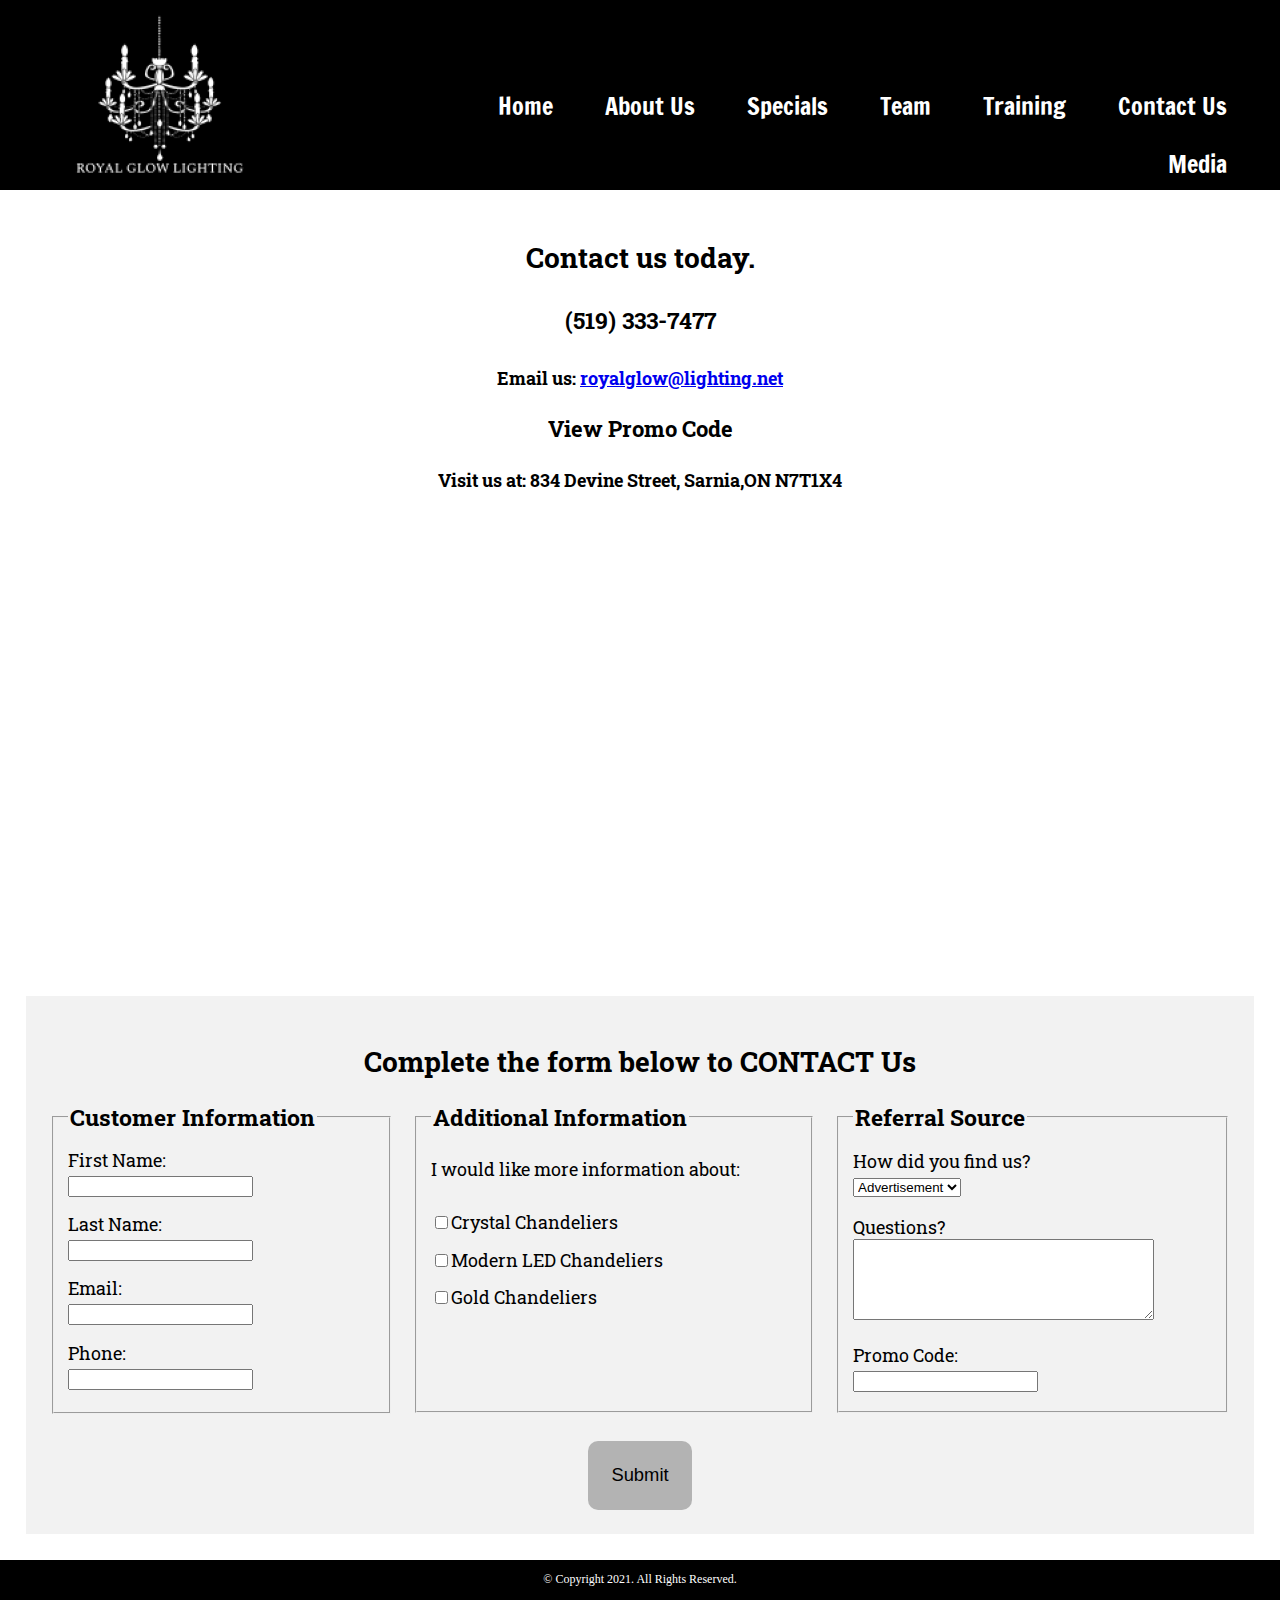
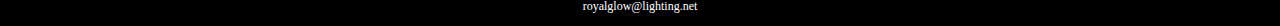
<file: contact.html>
<!DOCTYPE html>
<!-- This website template was created by: Rohankumar Dhuda -->
<html lang="en">
<head>
      <title>Royal Glow Lighting</title>
	  <meta charset="utf-8">
	  <link rel="stylesheet"href="css/styles.css">
	  <meta name="viewport" content="width=device-width, initial-scale=1">
	  <link href="https://fonts.googleapis.com/css2?family=Francois+One&family=Roboto+Slab:wght@300&display=swap" rel="stylesheet">
	  <link rel="shortcut icon" href="images/rlogo.png">
	  <link rel="icon" type="image/png" sizes="32x32" href="images/rlogo.png">
	  <link rel="apple-touch-icon" sizes="180x180" href="images/rlogo.png">
	  <link rel="icon" sizes="192x192" href="images/rlogo.png">
</head>
<body>

      <div id="container"> 
	  
	  <!-- Mobile Nav -->
	  <nav class="mobile-nav">
	           <div id="menu-links">
			             <a href="index.html">Home</a>
						 <a href="about.html">About Us</a>
						 <a href="specials.html">Specials</a>
						 <a href="team.html">Team</a> 
						 <a href="training.html">Training</a>
						 <a href="contact.html">Contact Us</a>
						 <a href="media.html">Media</a>
				</div>
				<a class="menu-icon" onclick="hamburger()">
				         <div>&#9776;</div>
				</a>
				</nav>
				
      <!-- Use the header area for the website name or logo -->
     <header id="r-logo">
	         
			  <a href="index.html"><img src="images/logo3-png.png" alt="logo"></a>
	  </header>
	  
	 <!-- Tablet, Desktop Nav -->
	  <nav class="tablet-desktop">
	       <ul>
	       <li><a href="index.html">Home</a></li>
		   <li><a href="about.html">About Us</a></li>
		   <li><a href="specials.html">Specials</a></li>
		   <li><a href="team.html">Team</a></li>
		   <li><a href="training.html">Training</a></li>
		   <li><a href="contact.html">Contact Us</a></li>
		   <li><a href="media.html">Media</a></li>
		   </ul>
	  </nav>
	 
      <!-- Use the main area to add the main content of the webpage -->	 
	  
	  <main>
	  
	         <div id="contact">
			 
			               <h2>Contact us today.</h2> 
                           <h4 class="mobile tel-link"><a href="tel:5193337477">(519) 333-7477</a></h4>
						   <h4 class="tablet-desktop tel-num">(519) 333-7477</h4>
						   <h4>Email us: <a href="mailto:royalglow@lighting.net" class="contact-email-link">royalglow@lighting.net</a></h4>
                           <h3 class="offer" onclick="discount()" id="special">View Promo Code</h3>						   
						   <h4>Visit us at: 834 Devine Street, Sarnia,ON N7T1X4</h4> 
						   
						   <iframe src="https://www.google.com/maps/embed?pb=!1m18!1m12!1m3!1d2919.654323330036!2d-82.3828715243168!3d42.96448849670245!2m3!1f0!2f0!3f0!3m2!1i1024!2i768!4f13.1!3m3!1m2!1s0x88258328d5d1e30d%3A0xb89a0f3b3b928c95!2s834%20Devine%20St%2C%20Sarnia%2C%20ON%20N7T%201X5!5e0!3m2!1sen!2sca!4v1701950794924!5m2!1sen!2sca" width="600" height="450" style="border:0;" allowfullscreen="" loading="lazy" referrerpolicy="no-referrer-when-downgrade"></iframe>
			 </div>
			 
			 <div id="form">
			 
			       <h2>Complete the form below to CONTACT Us</h2>
				   
				   <form class="form-grid"> <!-- Start Form -->
				   
				   <fieldset>
				             <legend>Customer Information</legend>
							 <label for="fName">First Name:</label>
							 <input type="text" name="fName" id="fName" required>
							 
							 <label for="lName">Last Name:</label>
			                 <input type="text" name="lName" id="lName" required>
							 
							 <label for="email">Email:</label> 
							 <input type="email" name="email" id="email" required>
							 
							 <label for="phone">Phone:</label>
							 <input type="tel" id="phone" name="phone" required>
				   </fieldset>
				   
				   <fieldset>
				             <legend>Additional Information</legend>
							 <p>I would like more information about:</p>
				   
				             <label for="grpfit"><input type="checkbox" name="interest" id="grpfit" value="Crystal Chandeliers">Crystal Chandeliers</label>
							 
							 <label for="prtrain"><input type="checkbox" name="interest" id="prtrain" value="Modern LED Chandeliers">Modern LED Chandeliers</label> 
							 
							 <label for="nutr"><input type="checkbox" name="interest" id="nutr" value="Gold Chandeliers">Gold Chandeliers</label>
					</fieldset>
					
					<fieldset>
					          <legend>Referral Source</legend>
							  <label for="reference">How did you find us?</label>
							  <select name="reference" id="reference">
							       <option value="ad">Advertisement</option>
								   <option value="friend">Friend</option>
								   <option value="google">Google</option>
								   <option value="social">Social Media</option>
								   <option value="other">Other</option>
							</select> 
							
							<label for="questions">Questions?</label> 
							<textarea id="questions" name="questions" rows="5" cols="35"></textarea> 
							
							<label for="promo">Promo Code:</label>
							<input type="text" id="promo" name="promo">
					</fieldset> 
					
					<input type="submit" id="submit" value ="Submit" class="btn">
				   
			</form>
	  </main>
	  
	  <!-- Use the footer area to add webpage footer content -->
	  <footer>
	          <p>&copy; Copyright 2021. All Rights Reserved.</p>
			  <p><a href="mailto:royalglow@lighting.net">royalglow@lighting.net</a></p>
	  </footer>
	  </div>
	  <script src="scripts/script.js"></script>
	  
</body>
</html>
</file>
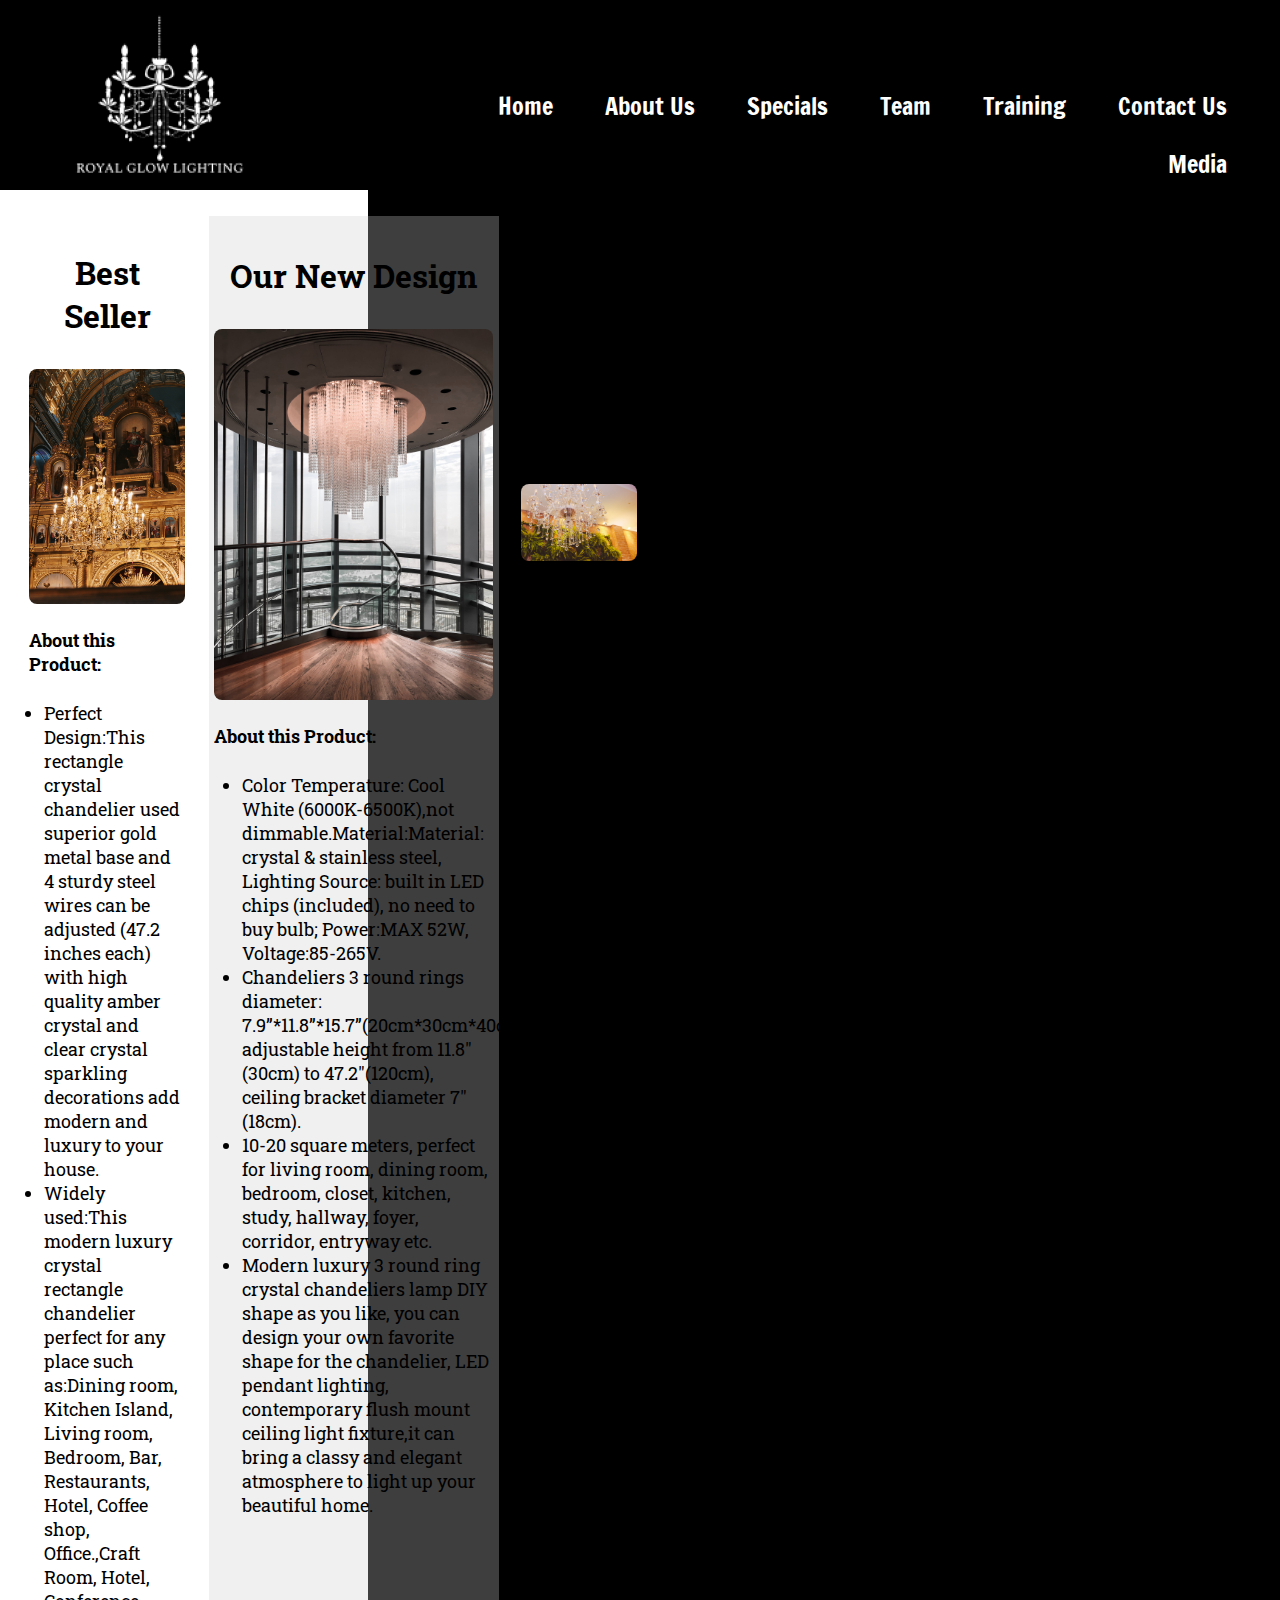
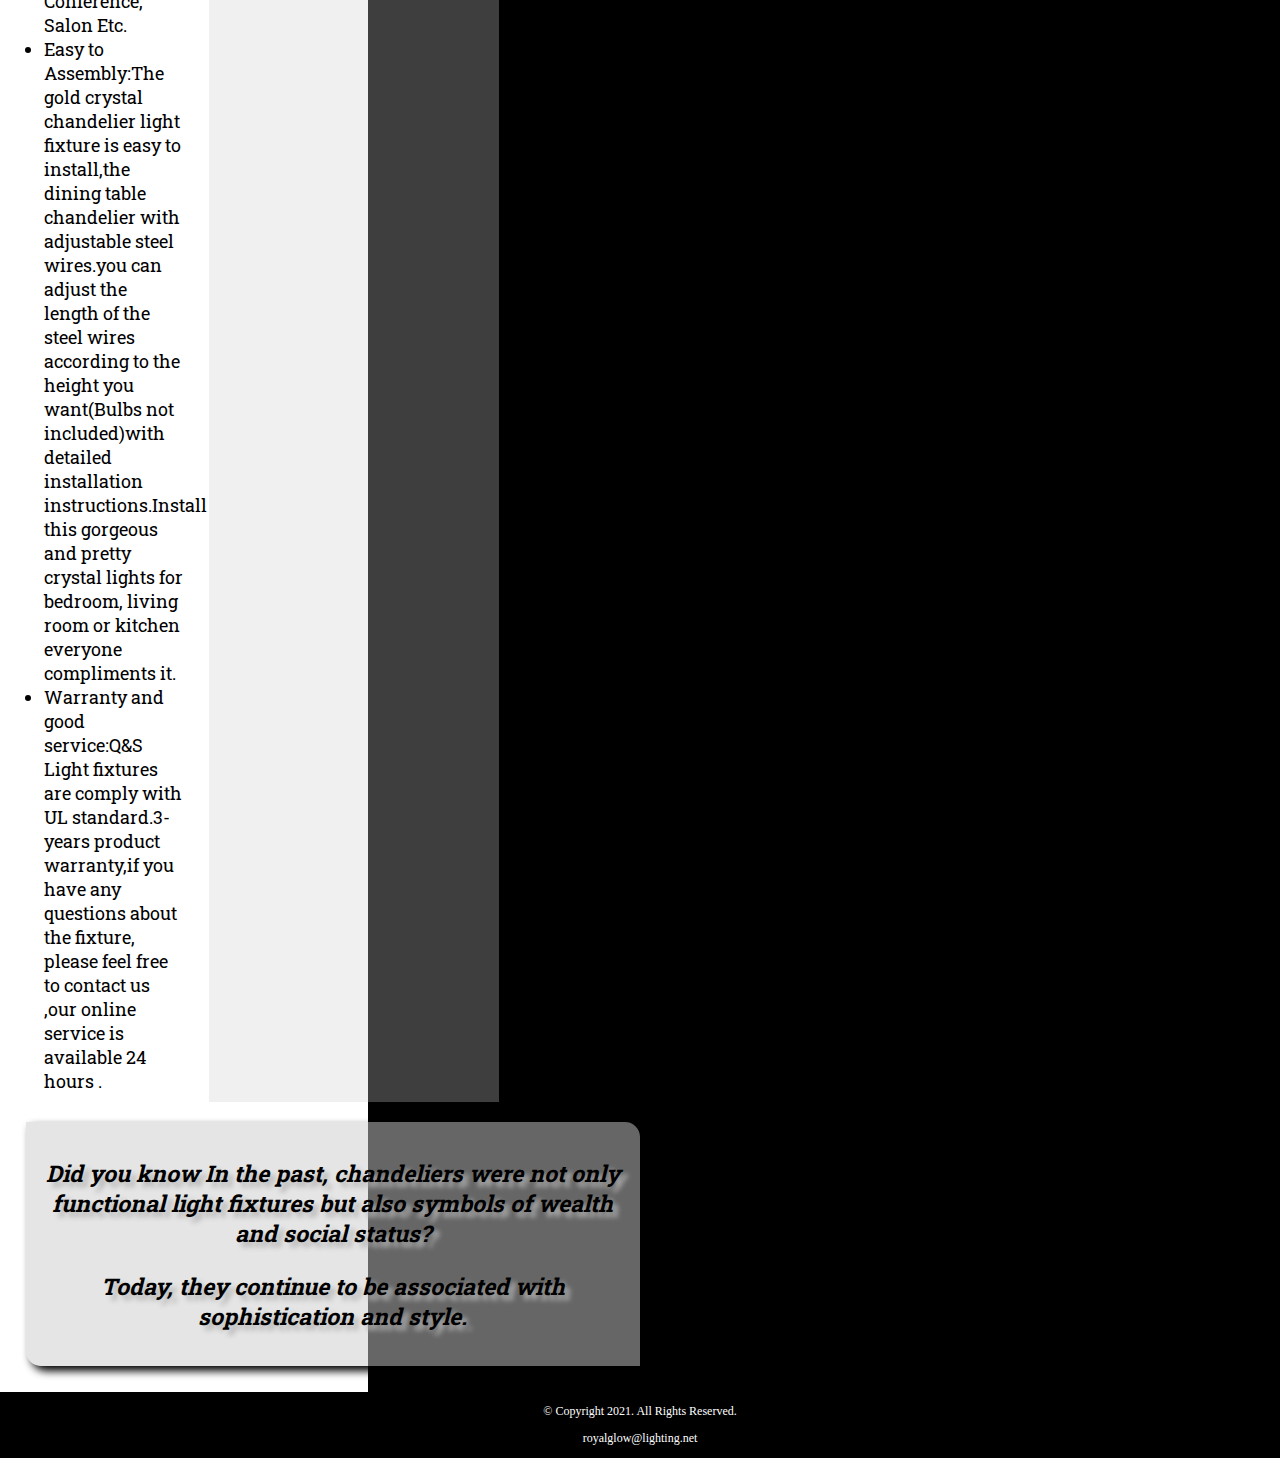
<file: specials.html>
<!DOCTYPE html>
<!-- This website template was created by: Rohankumar Dhuda -->
<html lang="en">
<head>
      <title>Royal Glow Lighting</title>
	  <meta charset="utf-8">
	  <link rel="stylesheet"href="css/styles.css">
	  <meta name="viewport" content="width=device-width, initial-scale=1">
	  <link href="https://fonts.googleapis.com/css2?family=Francois+One&family=Roboto+Slab:wght@300&display=swap" rel="stylesheet">
	  <link rel="shortcut icon" href="images/rlogo.png">
	  <link rel="icon" type="image/png" sizes="32x32" href="images/rlogo.png">
	  <link rel="apple-touch-icon" sizes="180x180" href="images/rlogo.png">
	  <link rel="icon" sizes="192x192" href="images/rlogo.png">
</head>
<body>

      <div id="container"> 
	  
	  <!-- Mobile Nav -->
	  <nav class="mobile-nav">
	           <div id="menu-links">
			             <a href="index.html">Home</a>
						 <a href="about.html">About Us</a>
						 <a href="specials.html">Specials</a>
						 <a href="team.html">Team</a> 
						 <a href="training.html">Training</a>
						 <a href="contact.html">Contact Us</a>
						 <a href="media.html">Media</a>
				</div>
				<a class="menu-icon" onclick="hamburger()">
				         <div>&#9776;</div>
				</a>
				</nav>
				
      <!-- Use the header area for the website name or logo -->
      <header>
	          
			  <a href="index.html"><img src="images/logo3-png.png" alt="logo"></a>
	  </header>
	  
	  <!-- Tablet, Desktop Nav -->
	  <nav class="tablet-desktop">
	       <ul>
	       <li><a href="index.html">Home</a></li>
		   <li><a href="about.html">About Us</a></li>
		   <li><a href="specials.html">Specials</a></li>
		   <li><a href="team.html">Team</a></li>
		   <li><a href="training.html">Training</a></li>
		   <li><a href="contact.html">Contact Us</a></li>
		   <li><a href="media.html">Media</a></li>
		   </ul>
	  </nav>
	  
  
	  
	  <main class="grid">
	             
				 
	             <article>
				          <h3>Best Seller</h3> 
						  <img src="images/gold.jpg" alt="gold" class="round">
						  <h4>About this Product:</h4> 
						  
		                  <ul>
						  <li>Perfect Design:This rectangle crystal chandelier used superior gold metal base and 4 sturdy steel wires can be adjusted (47.2 inches each) with high quality amber crystal and clear crystal sparkling decorations add modern and luxury to your house.</li>
						  <li>Widely used:This modern luxury crystal rectangle chandelier perfect for any place such as:Dining room, Kitchen Island, Living room, Bedroom, Bar, Restaurants, Hotel, Coffee shop, Office.,Craft Room, Hotel, Conference, Salon Etc.</li>
						  <li>Easy to Assembly:The gold crystal chandelier light fixture is easy to install,the dining table chandelier with adjustable steel wires.you can adjust the length of the steel wires according to the height you want(Bulbs not included)with detailed installation instructions.Install this gorgeous and pretty crystal lights for bedroom, living room or kitchen everyone compliments it.</li>
						  <li>Warranty and good service:Q&S Light fixtures are comply with UL standard.3-years product warranty,if you have any questions about the fixture, please feel free to contact us ,our online service is available 24 hours .</li>
						  </ul>

				 </article>
	  
	             <article>
				          <h3>Our New Design</h3>
						  <img src="images/modern.jpg" alt="new design" class="round">
						  
						  <h4>About this Product:</h4>          
                          <ul>
                          <li>Color Temperature: Cool White (6000K-6500K),not dimmable.Material:Material: crystal & stainless steel, Lighting Source: built in LED chips (included), no need to buy bulb; Power:MAX 52W, Voltage:85-265V.</li>
                          <li>Chandeliers 3 round rings diameter: 7.9”*11.8”*15.7”(20cm*30cm*40cm), adjustable height from 11.8"(30cm) to 47.2"(120cm), ceiling bracket diameter 7"(18cm).</li>
                          <li>10-20 square meters, perfect for living room, dining room, bedroom, closet, kitchen, study, hallway, foyer, corridor, entryway etc.</li>
                          <li>Modern luxury 3 round ring crystal chandeliers lamp DIY shape as you like, you can design your own favorite shape for the chandelier, LED pendant lighting, contemporary flush mount ceiling light fixture,it can bring a classy and elegant atmosphere to light up your beautiful home.</li>
                          </ul>
						  
				 </article>
				 
				 <article>
				          <h3>Product of the Week</h3>
				          <h4>Crystal Chandelier</h4>
						  <img src="images/crystal.jpg" alt="Product" class="round"> 
                          <h4>About this Product:</h4>
                          <ul>
                          <li>Chandelier Size: 22.6 inches high and 19.2 inches wide. Chain: 39.4 inches high(max). Canopy: 4.7 inches wide.</li>
                          <li>Bulb Socket Base: E12, 120V 40watts(Max). (*Bulbs Not Included* You need to get 5*E12 Led Bulbs depending on the lighting effects you want).</li>
                          <li>Modern Design: Sparkling glass crystals which has a glass touch and feeling make it uneasy to break and could create a superior and classy atmosphere in your room.</li>
                          <li>Easy Installation: Assembly required and easy to install, with all mounting hardware and a detailed mounting instruction included.</li>
                          <li>Widely Use: Hallway, Living Room, Dining Room, Porch, Hotel, Staircase, Island, Foyer, Bedroom, Office and etc.</li>
                          </ul>
						  
				 </article>
				 
				 <aside class="tablet-desktop grid-item4">
				              <p>Did you know In the past, chandeliers were not only functional light fixtures but also symbols of wealth and social status?</p>
							  <p>Today, they continue to be associated with sophistication and style.</p>
							  
							  
				 </aside>
				 
	         
			 
	  </main>
	  
	  <!-- Use the footer area to add webpage footer content -->
	  <footer>
	          <p>&copy; Copyright 2021. All Rights Reserved.</p>
			  <p><a href="royalglow@lighting.net"> royalglow@lighting.net</a></p>
	  </footer>
	  </div>
	  <script src="scripts/script.js"></script>
	  
</body>
</html>
</file>
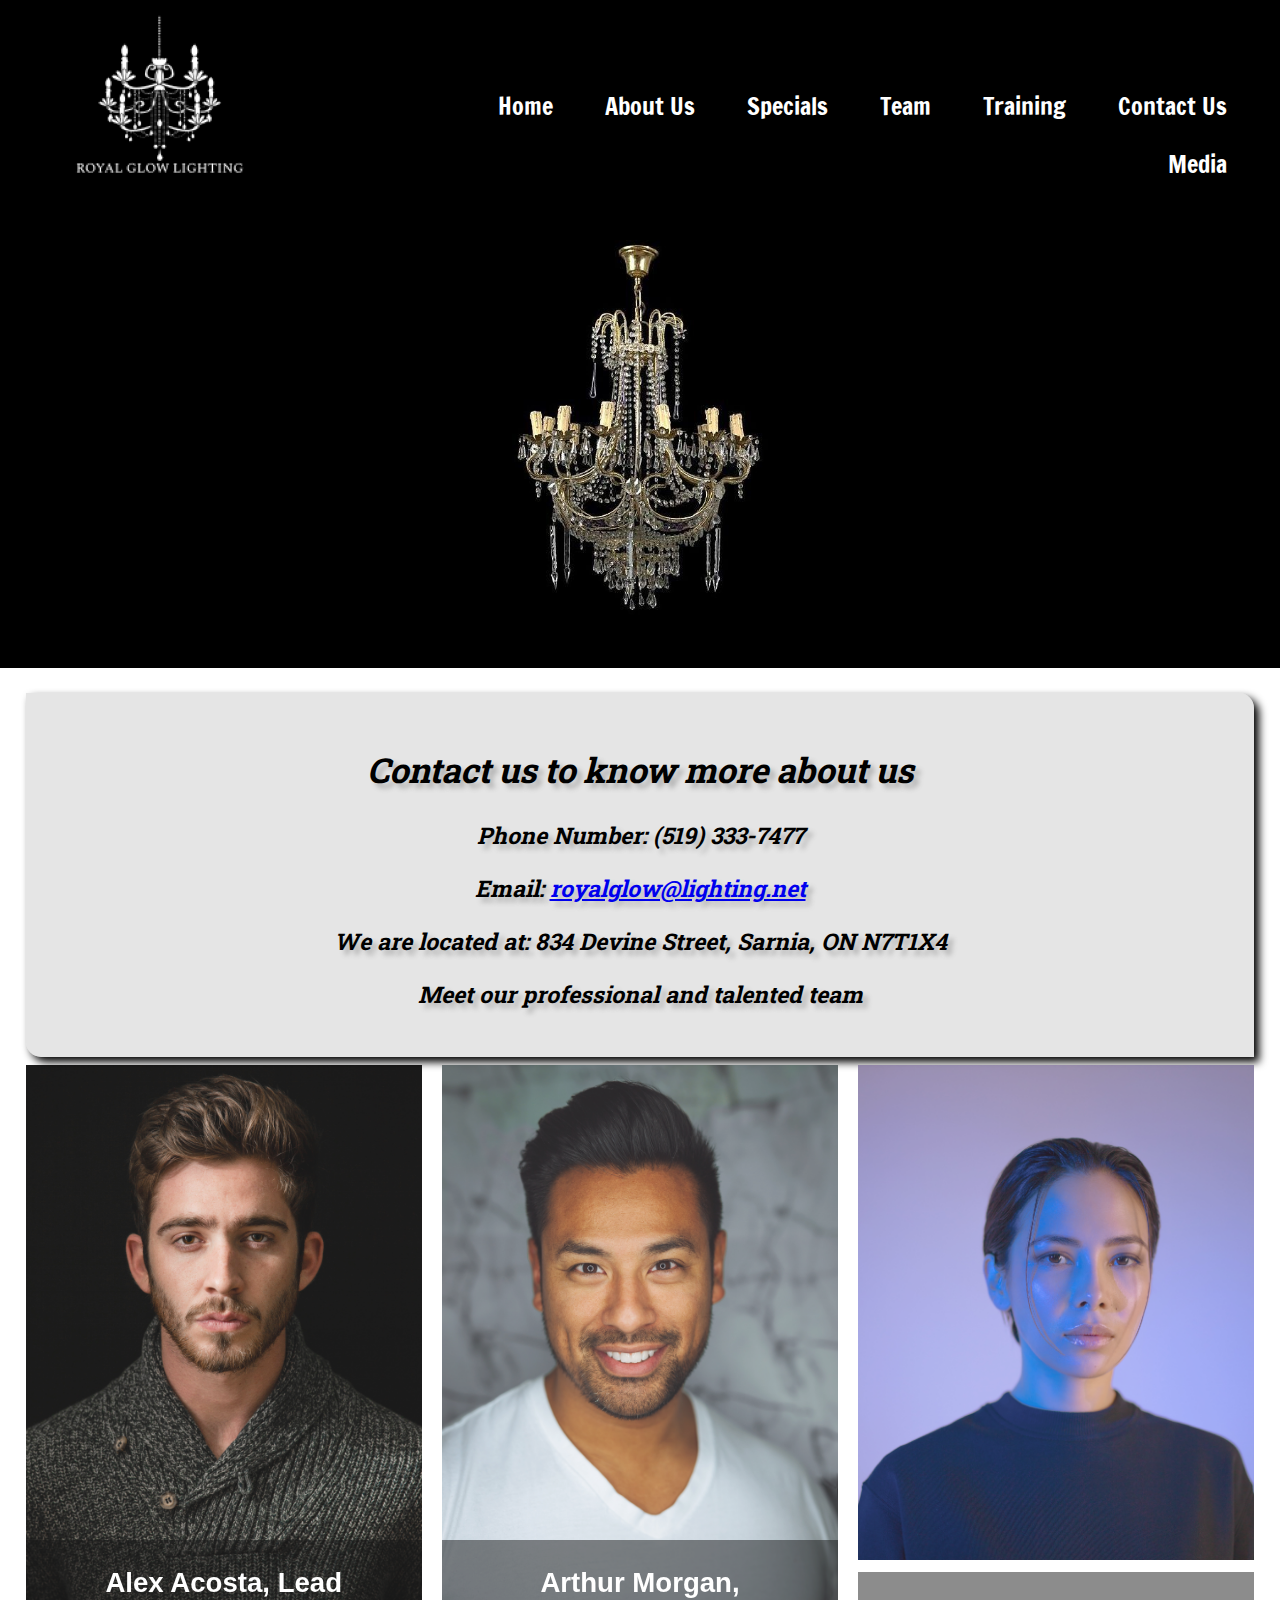
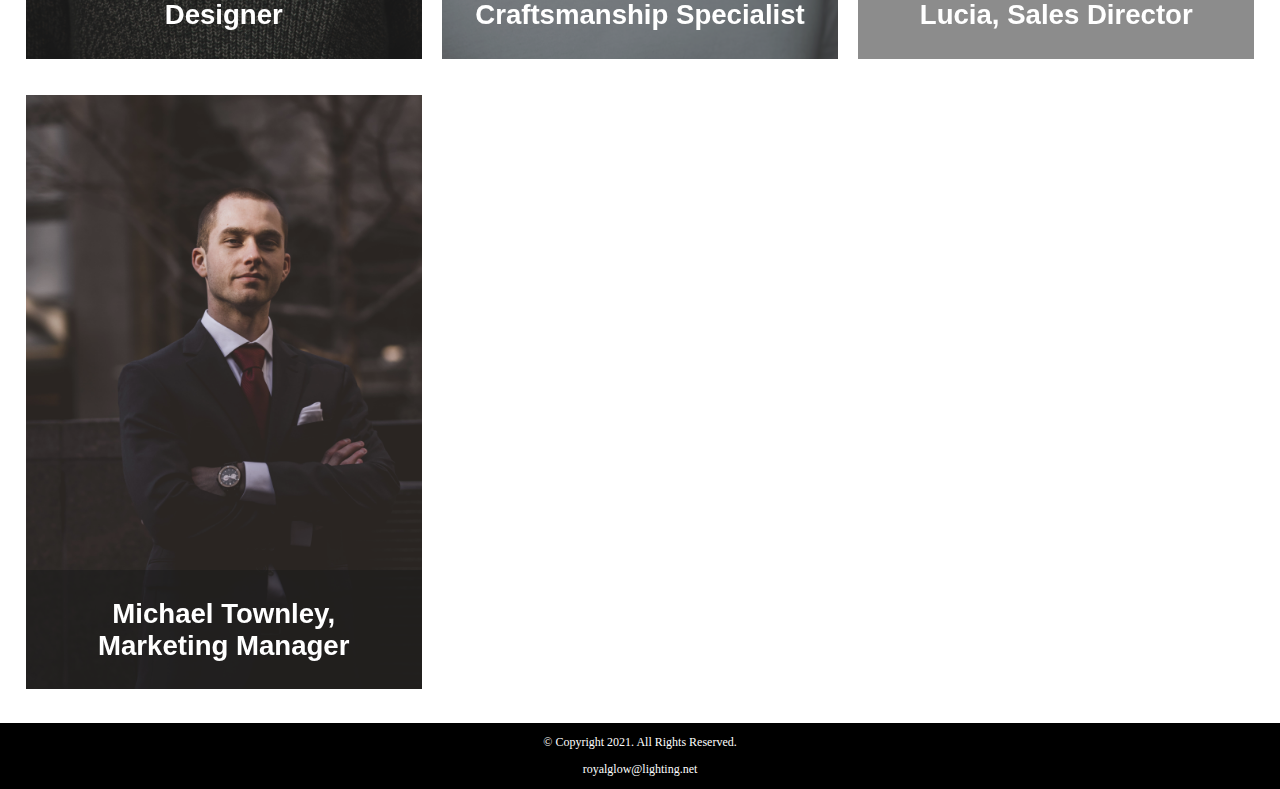
<file: team.html>
<!DOCTYPE html>
<!--
 Student Name: Rohankumar Dhuda
 File Name: team
-->

<html lang="en">
<head>
      <title>Royal Glow Lighting</title>
	  <meta charset="utf-8">
	  <link rel="stylesheet"href="css/styles.css">
	  <meta name="viewport" content="width=device-width, initial-scale=1">
	  <link href="https://fonts.googleapis.com/css2?family=Francois+One&family=Roboto+Slab:wght@300&display=swap" rel="stylesheet">
	  <link rel="shortcut icon" href="images/rlogo.png">
	  <link rel="icon" type="image/png" sizes="32x32" href="images/rlogo.png">
	  <link rel="apple-touch-icon" sizes="180x180" href="images/rlogo.png">
	  <link rel="icon" sizes="192x192" href="images/rlogo.png">
</head>
<body>
       <div id="container">
      
	  <!-- Mobile Nav -->
	  <nav class="mobile-nav">
	           <div id="menu-links">
			             <a href="index.html">Home</a>
						 <a href="about.html">About Us</a>
						 <a href="specials.html">Specials</a>
						 <a href="team.html">Team</a> 
						 <a href="training.html">Training</a>
						 <a href="contact.html">Contact Us</a>
						 <a href="media.html">Media</a>
				</div>
				<a class="menu-icon" onclick="hamburger()">
				         <div>&#9776;</div>
				</a>
				</nav>
				
 <header id="r-logo">
	         
			  <a href="index.html"><img src="images/logo3-png.png" alt="logo"></a>
	  </header>
	  
<nav class="tablet-desktop">
	       <ul>
	       <li><a href="index.html">Home</a></li>
		   <li><a href="about.html">About Us</a></li>
		   <li><a href="specials.html">Specials</a></li>
		   <li><a href="team.html">Team</a></li>
		   <li><a href="training.html">Training</a></li>
		   <li><a href="contact.html">Contact Us</a></li>
		   <li><a href="media.html">Media</a></li>
		   </ul>
	  </nav>
	  
	  <div id="start" class="tablet-desktop">
	         <img src="images/start.jpg" alt="wide chandelier"> 
	   </div>

     <!-- Use the main area to add the main content to the webpage -->
       <main>
	         <aside id="contact">
			 <h2>Contact us to know more about us</h2>
             <p>Phone Number: (519) 333-7477</p>
             <p>Email: <a href="mailto: royalglow@lighting.net"> royalglow@lighting.net</a></p>
             <p>We are located at: 834 Devine Street, Sarnia, ON N7T1X4</p>
			 <p>Meet our professional and talented team</p>
			 </aside>
			 
			 <section class="grid">
			  
			         <figure class="frame">
					           <img src="images/designer.jpg" alt="designer">
							   <figcaption class="pic-text">Alex Acosta, Lead Designer</figcaption>
					 </figure>
					 
					 <figure class="frame">
					           <img src="images/craftman.jpg" alt="craftman">
							   <figcaption class="pic-text">Arthur Morgan, Craftsmanship Specialist</figcaption>
					 </figure>
					 
					 <figure class="frame">
                               <img src="images/sales.jpg" alt="sales">
							   <figcaption class="pic-text">Lucia, Sales Director</figcaption>
					 </figure>
					 
					 <figure class="frame">
					             <img src="images/marketing.jpg" alt="marketing">
							     <figcaption class="pic-text">Michael Townley, Marketing Manager</figcaption>
					 </figure>
			 </section>
       </main>

      <footer>
	          <p>&copy; Copyright 2021. All Rights Reserved.</p>
              <p><a href "mailto: royalglow@lighting.net"> royalglow@lighting.net</a></p>
      </footer>
	  </div>
	  <script src="scripts/script.js"></script>

</body>
</html>
</file>
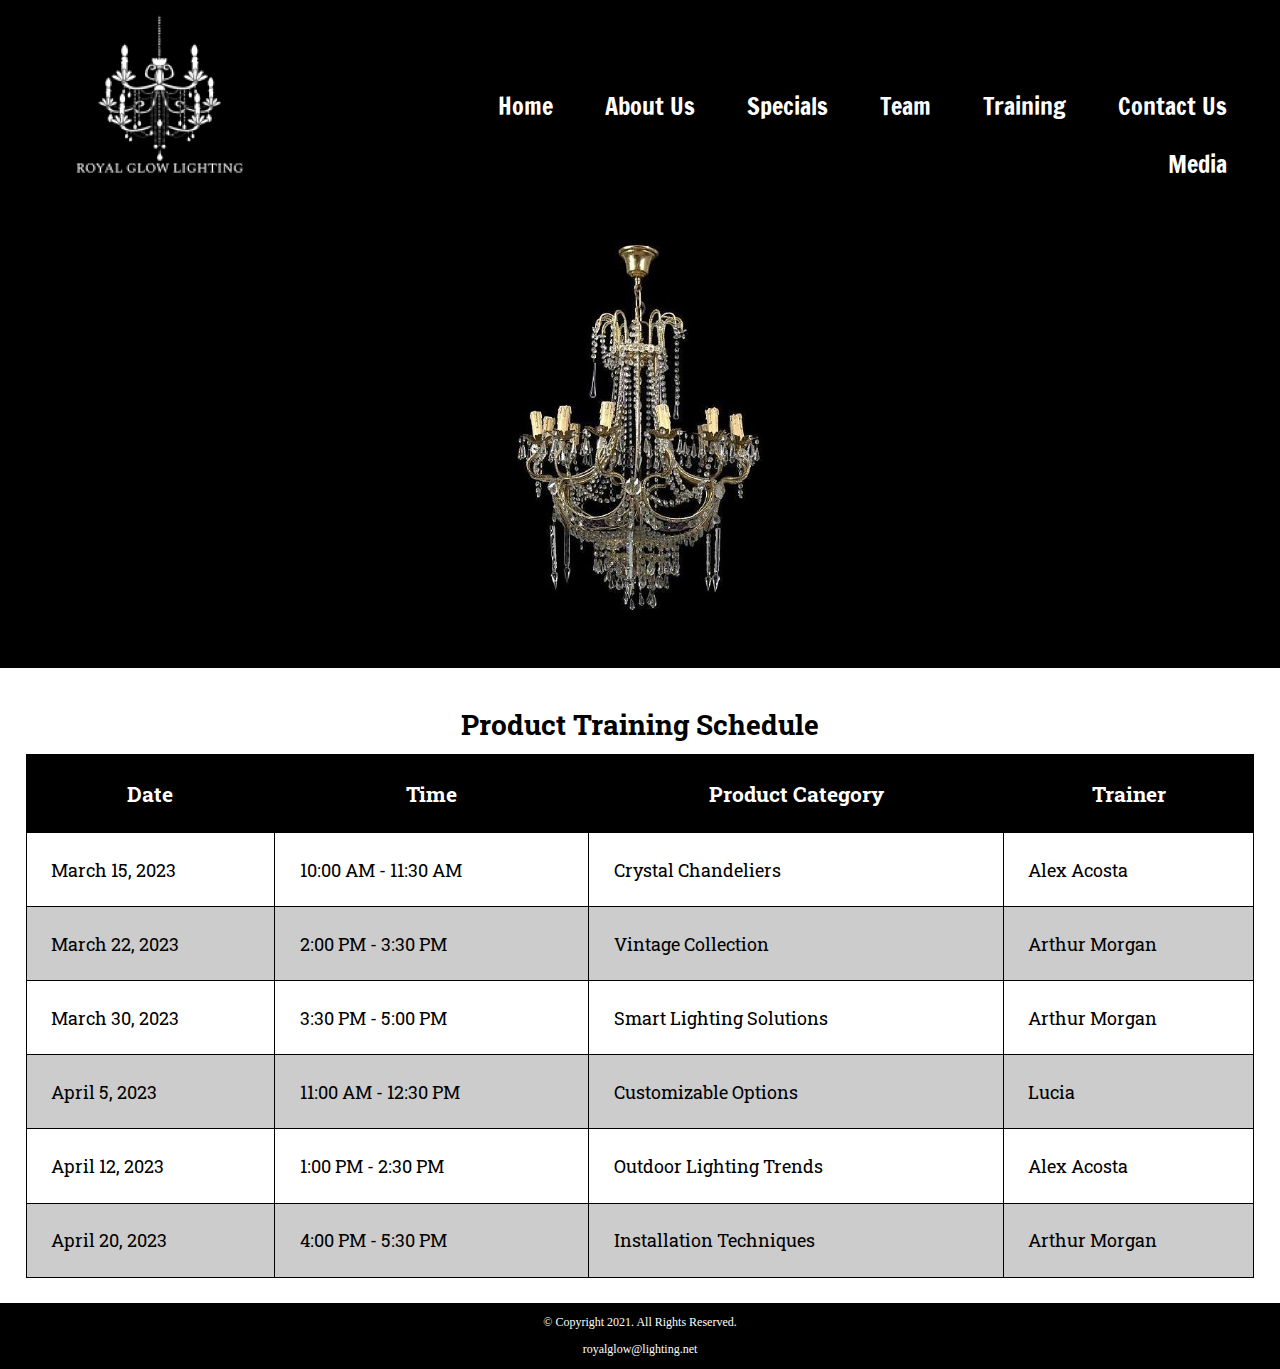
<file: training.html>
<!DOCTYPE html>
<!-- This website template was created by: Rohankumar Dhuda -->
<html lang="en">
<head>
      <title>Royal Glow Lighting</title>
	  <meta charset="utf-8">
	  <link rel="stylesheet"href="css/styles.css">
	  <meta name="viewport" content="width=device-width, initial-scale=1">
	  <link href="https://fonts.googleapis.com/css2?family=Francois+One&family=Roboto+Slab:wght@300&display=swap" rel="stylesheet">
	  <link rel="shortcut icon" href="images/rlogo.png">
	  <link rel="icon" type="image/png" sizes="32x32" href="images/rlogo.png">
	  <link rel="apple-touch-icon" sizes="180x180" href="images/rlogo.png">
	  <link rel="icon" sizes="192x192" href="images/rlogo.png">
</head>
<body>

      <div id="container"> 
	  
	  <!-- Mobile Nav -->
	  <nav class="mobile-nav">
	           <div id="menu-links">
			             <a href="index.html">Home</a>
						 <a href="about.html">About Us</a>
						 <a href="specials.html">Specials</a>
						 <a href="team.html">Team</a> 
						 <a href="training.html">Training</a>
						 <a href="contact.html">Contact Us</a>
						 <a href="media.html">Media</a>
				</div>
				<a class="menu-icon" onclick="hamburger()">
				         <div>&#9776;</div>
				</a>
				</nav>
				
      <!-- Use the header area for the website name or logo -->
      <header id="r-logo">
	         
			  <a href="index.html"><img src="images/logo3-png.png" alt="logo"></a>
	  </header>
	  
	  <!-- Tablet, Desktop Nav -->
	 <nav class="tablet-desktop">
	       <ul>
	       <li><a href="index.html">Home</a></li>
		   <li><a href="about.html">About Us</a></li>
		   <li><a href="specials.html">Specials</a></li>
		   <li><a href="team.html">Team</a></li>
		   <li><a href="training.html">Training</a></li>
		   <li><a href="contact.html">Contact Us</a></li>
		   <li><a href="media.html">Media</a></li>
		   </ul>
	  </nav>
	  
	 <div id="start" class="tablet-desktop">
	         <img src="images/start.jpg" alt="wide chandelier"> 
	   </div>
	  
      <!-- Use the main area to add the main content of the webpage -->	 
	  
	  <main>
	  
	         
			 <div class="tablet-desktop">
			 
			        <table><!-- Start Table -->
					       
					       <caption>Product Training Schedule</caption>
					       <tr><!-- Row 1 --> 
					           <th>Date</th>
						       <th>Time</th>
						       <th>Product Category</th>
						       <th>Trainer</th>
							</tr>
						   <tr><!-- Row 2 -->
						       <td>March 15, 2023</td>
						       <td>10:00 AM - 11:30 AM</td>
						       <td>Crystal Chandeliers</td>
						       <td>Alex Acosta</td>
						       
						  </tr>
						  <tr><!-- Row 3 -->
						       <td>March 22, 2023</td>
						       <td>2:00 PM - 3:30 PM</td>
						       <td>Vintage Collection</td>
						       <td>Arthur Morgan</td>
						       
						   </tr>
						 <tr><!-- Row 4 -->  
						     <td>March 30, 2023</td>
							 <td>3:30 PM - 5:00 PM</td>
							 <td>Smart Lighting Solutions</td>
							 <td>Arthur Morgan</td>
							 
						  </tr>
						 <tr><!-- Row 5 -->
						     <td>April 5, 2023</td>
							 <td>11:00 AM - 12:30 PM</td>
							 <td>Customizable Options</td>
							 <td>Lucia</td>
							 
						  </tr>
						 <tr><!-- Row 6 -->
                             <td>April 12, 2023</td>
                             <td>1:00 PM - 2:30 PM</td>
                             <td>Outdoor Lighting Trends</td>
                             <td>Alex Acosta</td>
                            
                          </tr>
                        <tr><!-- Row 7 -->
                            <td>April 20, 2023</td>
                            <td>4:00 PM - 5:30 PM</td> 
                            <td>Installation Techniques</td>
                            <td>Arthur Morgan</td>
                            
                         </tr>
                     </table><!-- End Table-->						 
			 </div>
			 
			
			
	  </main>
	  
	  <!-- Use the footer area to add webpage footer content -->
	  <footer>
	          <p>&copy; Copyright 2021. All Rights Reserved.</p>
			  <p><a href="mailto: royalglow@lighting.net"> royalglow@lighting.net</a></p>
	  </footer>
	  </div>
	  <script src="scripts/script.js"></script>
	  
</body>
</html>
</file>
<file: css/styles.css>
/*
Author: Rohankumar Dhuda
File Name: style.css
*/

/* CSS Reset */
body, header, nav, main, footer, h1, div, img, ul, figure, figcaption, section, article, aside, audio, video {
	     margin: 0;
		 padding: 0;
		 border: 0;
}

/* Style rules for body and images */
body {
      background-color: #000;
}

img, video {
	  max-width: 100%;
	  display: block;
}

/* Style rule for box sizing applies to all elements */
* {
    box-sizing: border-box;
}
	
/* Style rules for mobile viewport */

/* Style rule for header */
header {
		 top: 0; 
		 background-color: #000;
		 height: 190px;
}

header img{
	        margin: 0 auto;
}

/* Style for rules for hamburger menu */
.mobile-nav a {
	           color: #fff;
			   font-family: 'Francois One', sans-serif;
			   text-align: center;
			   font-size: 2em;
			   text-decoration: none;
			   padding: 3%;
			   display: block;
}

.mobile-nav a.menu-icon {
	            display: block;
				position: absolute;
				right: 0;
				top: 0;
}

/* Show mobile class, hide tablet-desktop class and menu-links id */ 
.mobile {
	      display: block;
}

.tablet-desktop, #menu-links {
	       display: none;
}

/* Style rules for main content */
main {
	  background-color: #fff;
	  padding: 2%;
	  font-size: 1.15em;
      font-family: 'Roboto Slab', serif;
}

video {
	   margin: 0 auto 4%;
}

.mobile h3 {
	    text-shadow: 5px 5px 8px #ccc;
}

article {
	     padding: 2%;
}

article h3 {
	        text-align: center;
}

article img {
	         margin: 0 auto;
}

article ul {
	        margin-left: 10%;
}

article:nth-of-type(2){
	           background-color: rgba(204, 204, 204, 0.3);
}
	
.tel-link {
	        background-color: #404040;
			padding: 2%; 
			margin: 0 auto;
			width: 80%;
			text-align: center;
			border-radius: 5px;
}

.tel-link a {
	          color: #fff;
			  text-decoration: none;
			  font-size: 1.5em;
			  display: block;
}

.hours {
	     margin-left: 10%
}

.action {
	     font-size: 1.35em;
		 color: #666600; 
		 font-weight: bold;
		 text-shadow: 5px 5px 8px #ccc; 
}

.frame {
	    position: relative;
		max-width: 450px;
		margin: 2% auto;
}

.pic-text {
	       position: absolute;
		   bottom: 0;
		   background: rgba(0,0,0,0.5);
		   color: #fff;
		   width: 100%;
		   padding: 20px;
		   text-align: center;
		   font-family: Verdana, Arial, sans-serif;
		   font-size: 1.5em;
		   font-weight: bold;
}
		 
.round {
	     border-radius: 8px;
}

.external-link {
	             color: #666600;
				 font-weight: bold;
				 text-decoration: none;
}

#contact {
	       text-align: center;
}

#contact .contact-email-link. {
	         color: #666600;
			 text-decoration: none;
}

.map {
	   border: 2px solid #000;
       width: 95%;
       height: 50%;	   
}

#form {
	   margin-top: 2%;
	   background-color: #f2f2f2;
	   padding: 2%;
}

#form h2 {
	      text-align: center;
}

/* Style rules for form elements */
fieldset, input, select, textarea {
	            margin-bottom: 2%;
}

fieldset legend { 
                 font-weight: bold;
				 font-size: 1.25em;
}

label {
	   display: block;
	   padding-top: 3%;
}

form #submit {
	          margin: 0 auto;
			  border: none;
			  display: block;
			  padding: 2%; 
			  background-color: #b3b3b3;
			  font-size: 1em;
			  border-radius: 10px;
}

/* Style rules for footer content */
footer p {
	      font-size: 0.75em;
		  text-align: center;
		  color: #fff; 
		  padding: 0 1em;
}

footer p a {
	         color: #fff;
			 text-decoration: none;
}

/* Media Query for Tablet Viewport */
@media screen and (min-width: 630px), print {	

                  /* Tablet Viewport: Show tablet-desktop class, hide mobile class */ 
                  .tablet-desktop {
	                                display: block;
                }

                  .mobile, .mobile-nav {
	                        display: none;
                }
				
				/* Tablet Viewport: Style rule for header */
				header {
						 padding-bottom: 2%;
				}
				
				/* Tablet Viewport: Style rules for nav area */ 
				nav {
	                 padding: 1%;
	                 margin-bottom: 1%;
				}

                nav ul {
	                   list-style-type: none;
		               text-align: center;
				}

				nav li {
					     font-size: 1.5em;
		                 font-family: 'Francois One', sans-serif;
					     border-top: none;
						 display: inline-block;
						 border-right: 1px solid #fff
				}
				
				nav li:last-child {
					     border-right: none;
				}
				
				nav li a {
	                     display: block;
		                 color: #fff;
		                 text-decoration: none;
					     padding: 0.1em 0.75em
				}
				
				/* Tablet Viewport: Style rules for main content area */
				main ul {
					     margin: 0 0 4% 10%;
				}
				
				.grid {
					    display: grid;
						grid-template-columns: auto auto auto;
						grid-gap: 20px;
				}
				
                .pic-text {
                            font-size: 1em;
                            padding: 10px;
				}

                aside {
                        text-align: center;
                        font-size: 1.25em;
                        font-style: italic;
                        font-weight: bold;
                        padding: 2%;
                        background-color: rgba(204, 204, 204, 0.5);
                        box-shadow: 5px 5px 8px #000;
                        text-shadow: 5px 5px 5px #b3b3b3;
                        border-radius: 0 15px;
				}

                .grid-item4 { 
                                grid-column: 1 / span 3;
				}								
										
				.viewex {
					     font-weight: bold;
						 cursor: pointer;
				}
				
				.tel-num {
					       font-size: 1.25em;
				}
				
				.map {
					   width: 600px;
					   height: 450px;
				}
				
				/* Tablet Viewport: Style rules for table */
				table {
					   border: 1px solid #000;
					   border-collapse: collapse;
					   margin: 0 auto;
					   width: 100%;
				}
				
				caption {
					     font-size: 1.5em;
						 font-weight: bold;
						 padding: 1%;
				}
				
				th, td {
					    border: 1px solid #000; 
						padding: 2%;
				}
				
				th {
					background-color: #000;
					color: #fff;
					font-size: 1.15em;
				}
				
				tr:nth-child(odd) {
					background-color: #ccc;
				}
				
				/* Tablet Viewport: Style rule for form element */
				form {
					  width: 70%;
					  margin: 0 auto;
				}
				
				/* Tablet Viewport: Animation */
				@-webkit-keyframes text-animation {
					        0% { font-size: 1em; }
							50% { font-size: 2em; }
							100% { font-size: 1.35em; }
				}
				
				@keyframes text-animation {
					         0% { font-size: 1em; }
							 50% { font-size: 2em; }
							 100% { font-size: 1.35em; }
				}
				
				figcaption {
					        -webkit-animation-name: text-animation;
							animation-name: text-animation;
							-webkit-animation-delay: 3s;
							animation-delay: 3s;
							-webkit-animation-duration: 5s;
							animation-duration: 5s;
				}
				
}

/* Media Query for Desktop Viewport */
@media screen and (min-width: 1015px), print {
	
	                        /* Desktop Viewport: Style rule for header */
							header {
								     width: 25%;
									 float: left;
									 padding-bottom: 0;
							}
							
							/* Desktop Viewport: Style rules for nav area */
							nav {
								 float: right;
								 width: 70%;
								 margin: 4em 1em 0 0;
							}
							
							nav ul {
								 text-align: right;
							}
							
							nav li {
								 border: none;
							}
							
							nav li a {
								 padding: 0.5em 1em;
							}
							
							nav li a:hover {
								     color: #000;
									 background-color: #fff;
									 transform: scale(1.3);
							}
							
							/* Desktop Viewport: Style Rules for main content */
							main {
								  clear: left;
							}
							
							main h1 {
								     font-size: 1.8em;
							}
							
							article h3 {
								        font-size: 1.75em;
							}
							
							.pic-text {
								       font-size: 1.5em;
									   padding: 7%;
							}
							
							.frame {
								    opacity: 0.9;
							}
							
							.frame:hover {
								          opacity: 1;
										  box-shadow: 8px 8px 10px #808080;
										  transform: translateY(10px);
							}
							
							.offer:hover { 
							             transform: scale(1.25);
										 cursor: pointer;
							}
							
							/* Desktop Viewport: Style rules for form elements */
							form {
								  width: auto;
							}
							
							.form-grid {
								        display: grid;
										grid-template-columns: auto auto auto;
										grid-gap: 20px;
							}
							
							.btn {
								  grid-column: 1 / span 3;
							}
								       						
}

/* Media Query for Large Desktop Viewports */
@media screen and (min-width: 1921px) {
	
	                   #container {
						       width: 1920px;
							   margin: 0 auto;
					   }
					   
					   table {
						      width: 80%;
					   }
					   
}

/* Media Query for Print */
@media print {
	
	            body {
					   background-color: #fff;
					   color: #000;
				}
				
}
</file>
